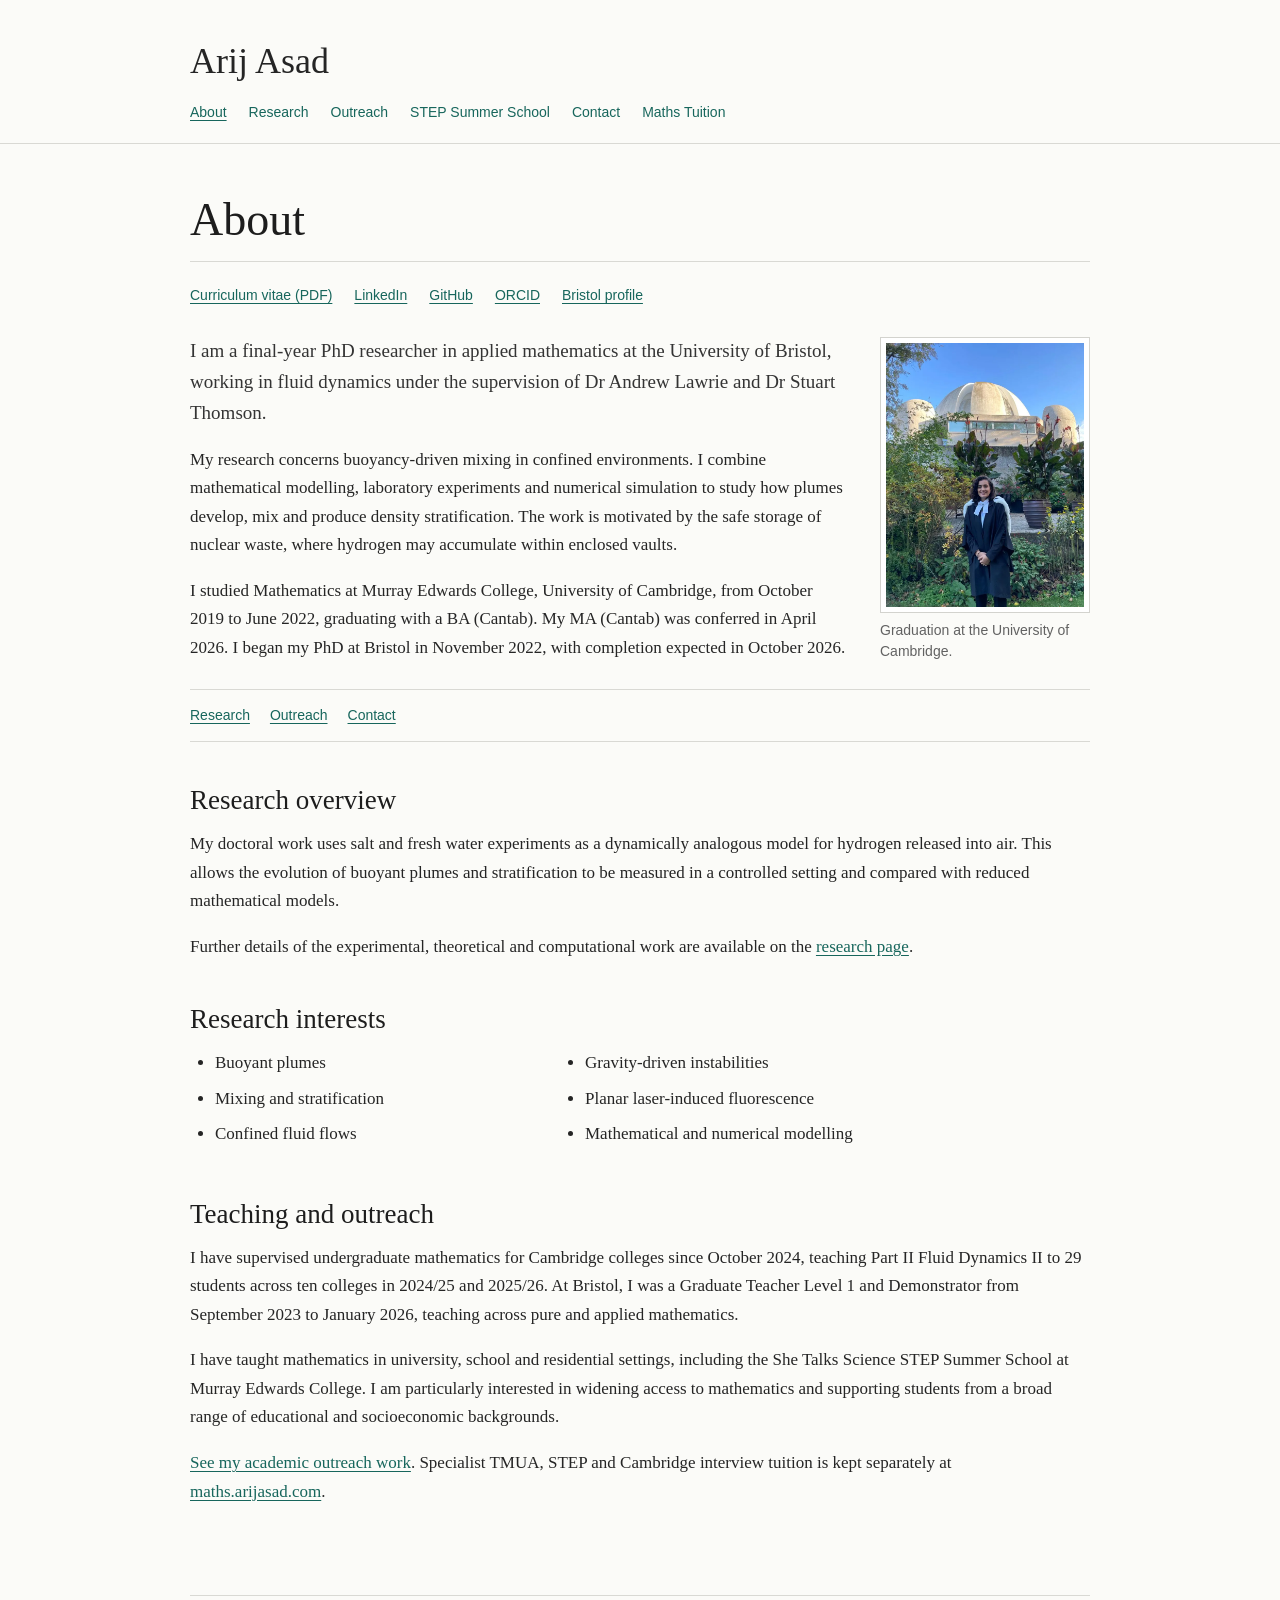
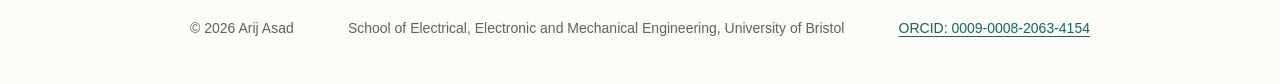
<file: index.html>
<!doctype html>
<html lang="en-GB">
<head>
  <meta charset="utf-8">
  <meta name="viewport" content="width=device-width, initial-scale=1">
  <title>Arij Asad | Applied Mathematics Researcher</title>
  <meta name="description" content="Academic website of Arij Asad, a fluid dynamics researcher at the University of Bristol.">
  <link rel="canonical" href="https://www.arijasad.com/">
  <link rel="icon" href="/favicon.ico?v=dd9f0d4a0c" sizes="16x16 32x32 48x48 64x64">
<link rel="icon" href="/plume-favicon-32.png" type="image/png" sizes="32x32">
<link rel="icon" href="/plume-favicon-64.png" type="image/png" sizes="64x64">
  <link rel="stylesheet" href="/site.css">
  <meta property="og:type" content="website">
  <meta property="og:site_name" content="Arij Asad">
  <meta property="og:title" content="Arij Asad | Applied Mathematics Researcher">
  <meta property="og:description" content="Fluid dynamics research, university teaching and mathematics outreach.">
  <meta property="og:url" content="https://www.arijasad.com/">
  <meta property="og:image" content="https://www.arijasad.com/assets/social-preview.png">
  <meta name="twitter:card" content="summary_large_image">
  <meta name="twitter:title" content="Arij Asad | Applied Mathematics Researcher">
  <meta name="twitter:description" content="Fluid dynamics research, university teaching and mathematics outreach.">
  <meta name="twitter:image" content="https://www.arijasad.com/assets/social-preview.png">
  <script type="application/ld+json">
  {
    "@context": "https://schema.org",
    "@type": "ProfilePage",
    "url": "https://www.arijasad.com/",
    "mainEntity": {
      "@type": "Person",
      "@id": "https://maths.arijasad.com/about.html#arij-asad",
      "name": "Arij Asad",
      "url": "https://www.arijasad.com/",
      "image": "https://www.arijasad.com/assets/arij-cambridge-graduation.webp",
      "jobTitle": "Applied Mathematics Researcher",
      "description": "Final-year PhD researcher in fluid dynamics at the University of Bristol.",
      "affiliation": {
        "@type": "CollegeOrUniversity",
        "name": "University of Bristol",
        "url": "https://www.bristol.ac.uk/"
      },
      "alumniOf": {
        "@type": "CollegeOrUniversity",
        "name": "University of Cambridge",
        "url": "https://www.cam.ac.uk/"
      },
      "sameAs": [
        "https://research-information.bris.ac.uk/en/persons/arij-asad/",
        "https://www.linkedin.com/in/arij-asad-691b4318a/",
        "https://orcid.org/0009-0008-2063-4154",
        "https://github.com/arijasadmaths-sudo"
      ],
      "knowsAbout": [
        "Fluid dynamics",
        "Buoyant plumes",
        "Mixing and stratification",
        "Applied mathematics"
      ]
    }
  }
  </script>
</head>
<body>
  <a class="skip-link" href="#main-content">Skip to content</a>
  <header class="site-header">
    <div class="site-width">
      <a class="site-name" href="/">Arij Asad</a>
      <nav aria-label="Main navigation">
        <a href="/" aria-current="page">About</a>
        <a href="/research/">Research</a>
        <a href="/outreach/">Outreach</a>
        <a href="/she-talks-science-step/">STEP Summer School</a>
        <a href="/contact/">Contact</a>
        <a href="https://maths.arijasad.com/">Maths Tuition</a>
      </nav>
    </div>
  </header>
  <div class="site-width">
    <main id="main-content">
      <h1>About</h1>
      <ul class="profile-links home-profile-links" aria-label="Curriculum vitae and professional profiles">
        <li><a href="/assets/arij-asad-cv.pdf">Curriculum vitae (PDF)</a></li>
        <li><a href="https://www.linkedin.com/in/arij-asad-691b4318a/" rel="me">LinkedIn</a></li>
        <li><a href="https://github.com/arijasadmaths-sudo" rel="me">GitHub</a></li>
        <li><a href="https://orcid.org/0009-0008-2063-4154" rel="me">ORCID</a></li>
        <li><a href="https://research-information.bris.ac.uk/en/persons/arij-asad/" rel="me">Bristol profile</a></li>
      </ul>
      <figure class="home-photo">
        <img src="/assets/arij-cambridge-graduation.webp" alt="Arij Asad at her University of Cambridge graduation" width="768" height="1024">
        <figcaption>Graduation at the University of Cambridge.</figcaption>
      </figure>
      <p class="intro">I am a final-year PhD researcher in applied mathematics at the University of Bristol, working in fluid dynamics under the supervision of Dr Andrew Lawrie and Dr Stuart Thomson.</p>
      <p>My research concerns buoyancy-driven mixing in confined environments. I combine mathematical modelling, laboratory experiments and numerical simulation to study how plumes develop, mix and produce density stratification. The work is motivated by the safe storage of nuclear waste, where hydrogen may accumulate within enclosed vaults.</p>
      <p>I studied Mathematics at Murray Edwards College, University of Cambridge, from October 2019 to June 2022, graduating with a BA (Cantab). My MA (Cantab) was conferred in April 2026. I began my PhD at Bristol in November 2022, with completion expected in October 2026.</p>
      <div class="quick-links">
        <a href="/research/">Research</a>
        <a href="/outreach/">Outreach</a>
        <a href="/contact/">Contact</a>
      </div>
      <h2>Research overview</h2>
      <p>My doctoral work uses salt and fresh water experiments as a dynamically analogous model for hydrogen released into air. This allows the evolution of buoyant plumes and stratification to be measured in a controlled setting and compared with reduced mathematical models.</p>
      <p>Further details of the experimental, theoretical and computational work are available on the <a href="/research/">research page</a>.</p>
      <h2>Research interests</h2>
      <ul class="interest-list">
        <li>Buoyant plumes</li><li>Mixing and stratification</li><li>Confined fluid flows</li><li>Gravity-driven instabilities</li><li>Planar laser-induced fluorescence</li><li>Mathematical and numerical modelling</li>
      </ul>
      <h2>Teaching and outreach</h2>
      <p>I have supervised undergraduate mathematics for Cambridge colleges since October 2024, teaching Part II Fluid Dynamics II to 29 students across ten colleges in 2024/25 and 2025/26. At Bristol, I was a Graduate Teacher Level 1 and Demonstrator from September 2023 to January 2026, teaching across pure and applied mathematics.</p>
      <p>I have taught mathematics in university, school and residential settings, including the She Talks Science STEP Summer School at Murray Edwards College. I am particularly interested in widening access to mathematics and supporting students from a broad range of educational and socioeconomic backgrounds.</p>
      <p><a href="/outreach/">See my academic outreach work</a>. Specialist TMUA, STEP and Cambridge interview tuition is kept separately at <a href="https://maths.arijasad.com/">maths.arijasad.com</a>.</p>
    </main>
  </div>
  <footer class="site-footer site-width">
    <p>© 2026 Arij Asad</p>
    <p>School of Electrical, Electronic and Mechanical Engineering, University of Bristol</p>
    <p><a href="https://orcid.org/0009-0008-2063-4154" rel="me">ORCID: 0009-0008-2063-4154</a></p>
  </footer>
</body>
</html>
</file>
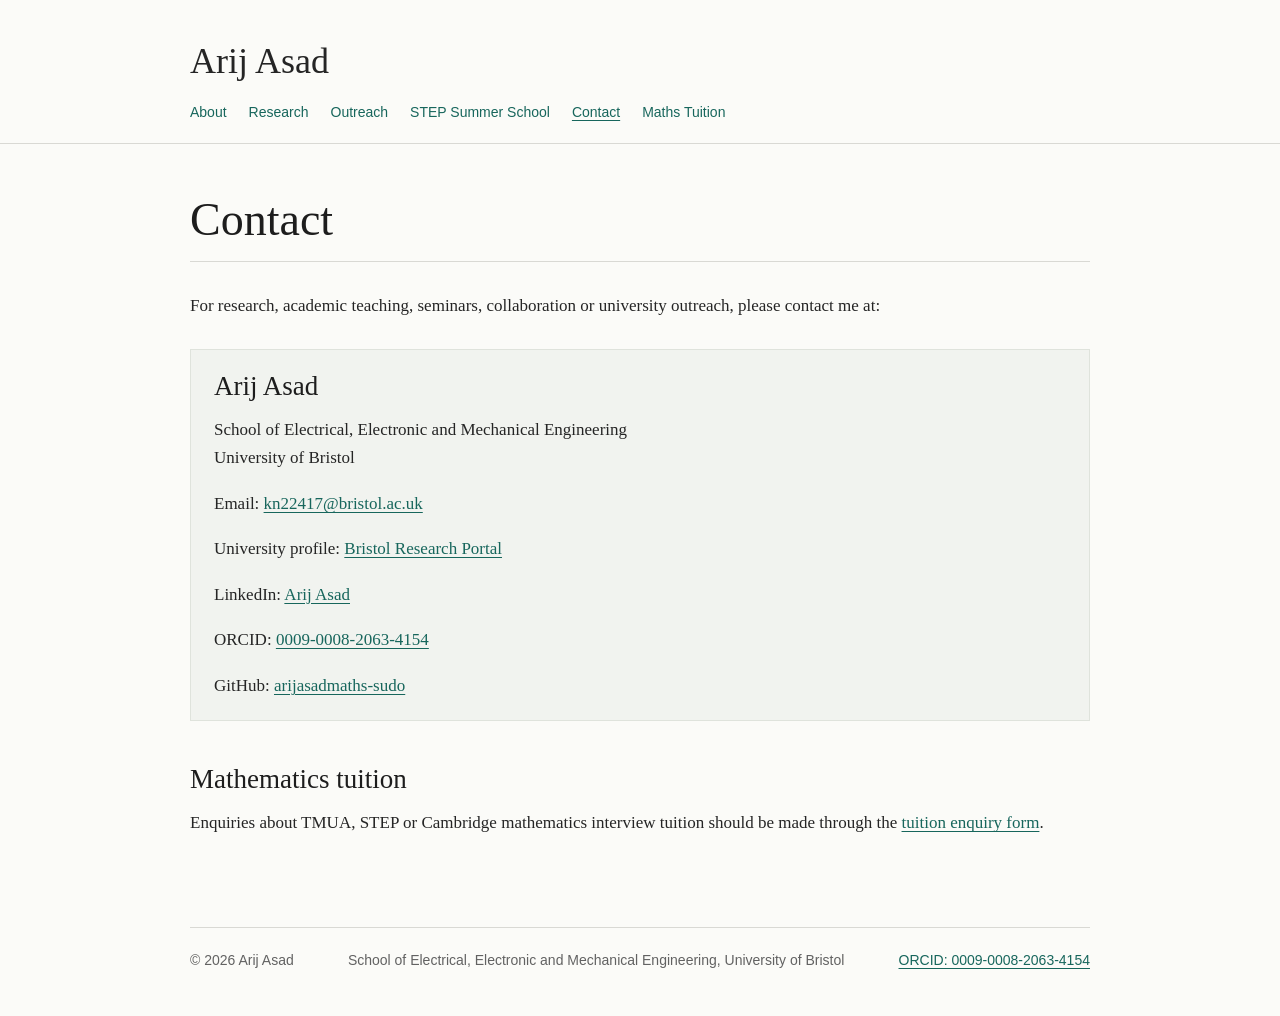
<file: contact/index.html>
<!doctype html>
<html lang="en-GB">
<head>
  <meta charset="utf-8"><meta name="viewport" content="width=device-width, initial-scale=1">
  <title>Contact | Arij Asad</title>
  <meta name="description" content="Contact Arij Asad about fluid dynamics research, academic teaching or mathematics outreach.">
  <link rel="canonical" href="https://www.arijasad.com/contact/">
  <link rel="icon" href="/favicon.ico?v=dd9f0d4a0c" sizes="16x16 32x32 48x48 64x64">
<link rel="icon" href="/plume-favicon-32.png" type="image/png" sizes="32x32">
<link rel="icon" href="/plume-favicon-64.png" type="image/png" sizes="64x64"><link rel="stylesheet" href="/site.css">
  <meta property="og:type" content="website"><meta property="og:site_name" content="Arij Asad"><meta property="og:title" content="Contact | Arij Asad"><meta property="og:description" content="Contact Arij Asad about research, academic teaching or outreach."><meta property="og:url" content="https://www.arijasad.com/contact/"><meta property="og:image" content="https://www.arijasad.com/assets/social-preview.png">
  <meta name="twitter:card" content="summary_large_image"><meta name="twitter:title" content="Contact | Arij Asad"><meta name="twitter:description" content="Contact Arij Asad about research, academic teaching or outreach."><meta name="twitter:image" content="https://www.arijasad.com/assets/social-preview.png">
</head>
<body>
  <a class="skip-link" href="#main-content">Skip to content</a>
  <header class="site-header"><div class="site-width"><a class="site-name" href="/">Arij Asad</a><nav aria-label="Main navigation"><a href="/">About</a><a href="/research/">Research</a><a href="/outreach/">Outreach</a><a href="/she-talks-science-step/">STEP Summer School</a><a href="/contact/" aria-current="page">Contact</a><a href="https://maths.arijasad.com/">Maths Tuition</a></nav></div></header>
  <div class="site-width"><main id="main-content">
    <h1>Contact</h1>
    <p>For research, academic teaching, seminars, collaboration or university outreach, please contact me at:</p>
    <div class="contact-block"><h2>Arij Asad</h2><p>School of Electrical, Electronic and Mechanical Engineering<br>University of Bristol</p><p>Email: <a href="mailto:kn22417@bristol.ac.uk">kn22417@bristol.ac.uk</a></p><p>University profile: <a href="https://research-information.bris.ac.uk/en/persons/arij-asad/" rel="me">Bristol Research Portal</a></p><p>LinkedIn: <a href="https://www.linkedin.com/in/arij-asad-691b4318a/" rel="me">Arij Asad</a></p><p>ORCID: <a href="https://orcid.org/0009-0008-2063-4154" rel="me">0009-0008-2063-4154</a></p><p>GitHub: <a href="https://github.com/arijasadmaths-sudo" rel="me">arijasadmaths-sudo</a></p></div>
    <h2>Mathematics tuition</h2>
    <p>Enquiries about TMUA, STEP or Cambridge mathematics interview tuition should be made through the <a href="https://maths.arijasad.com/contact.html#enquiry-form">tuition enquiry form</a>.</p>
  </main></div>
  <footer class="site-footer site-width"><p>© 2026 Arij Asad</p><p>School of Electrical, Electronic and Mechanical Engineering, University of Bristol</p><p><a href="https://orcid.org/0009-0008-2063-4154" rel="me">ORCID: 0009-0008-2063-4154</a></p></footer>
</body>
</html>
</file>
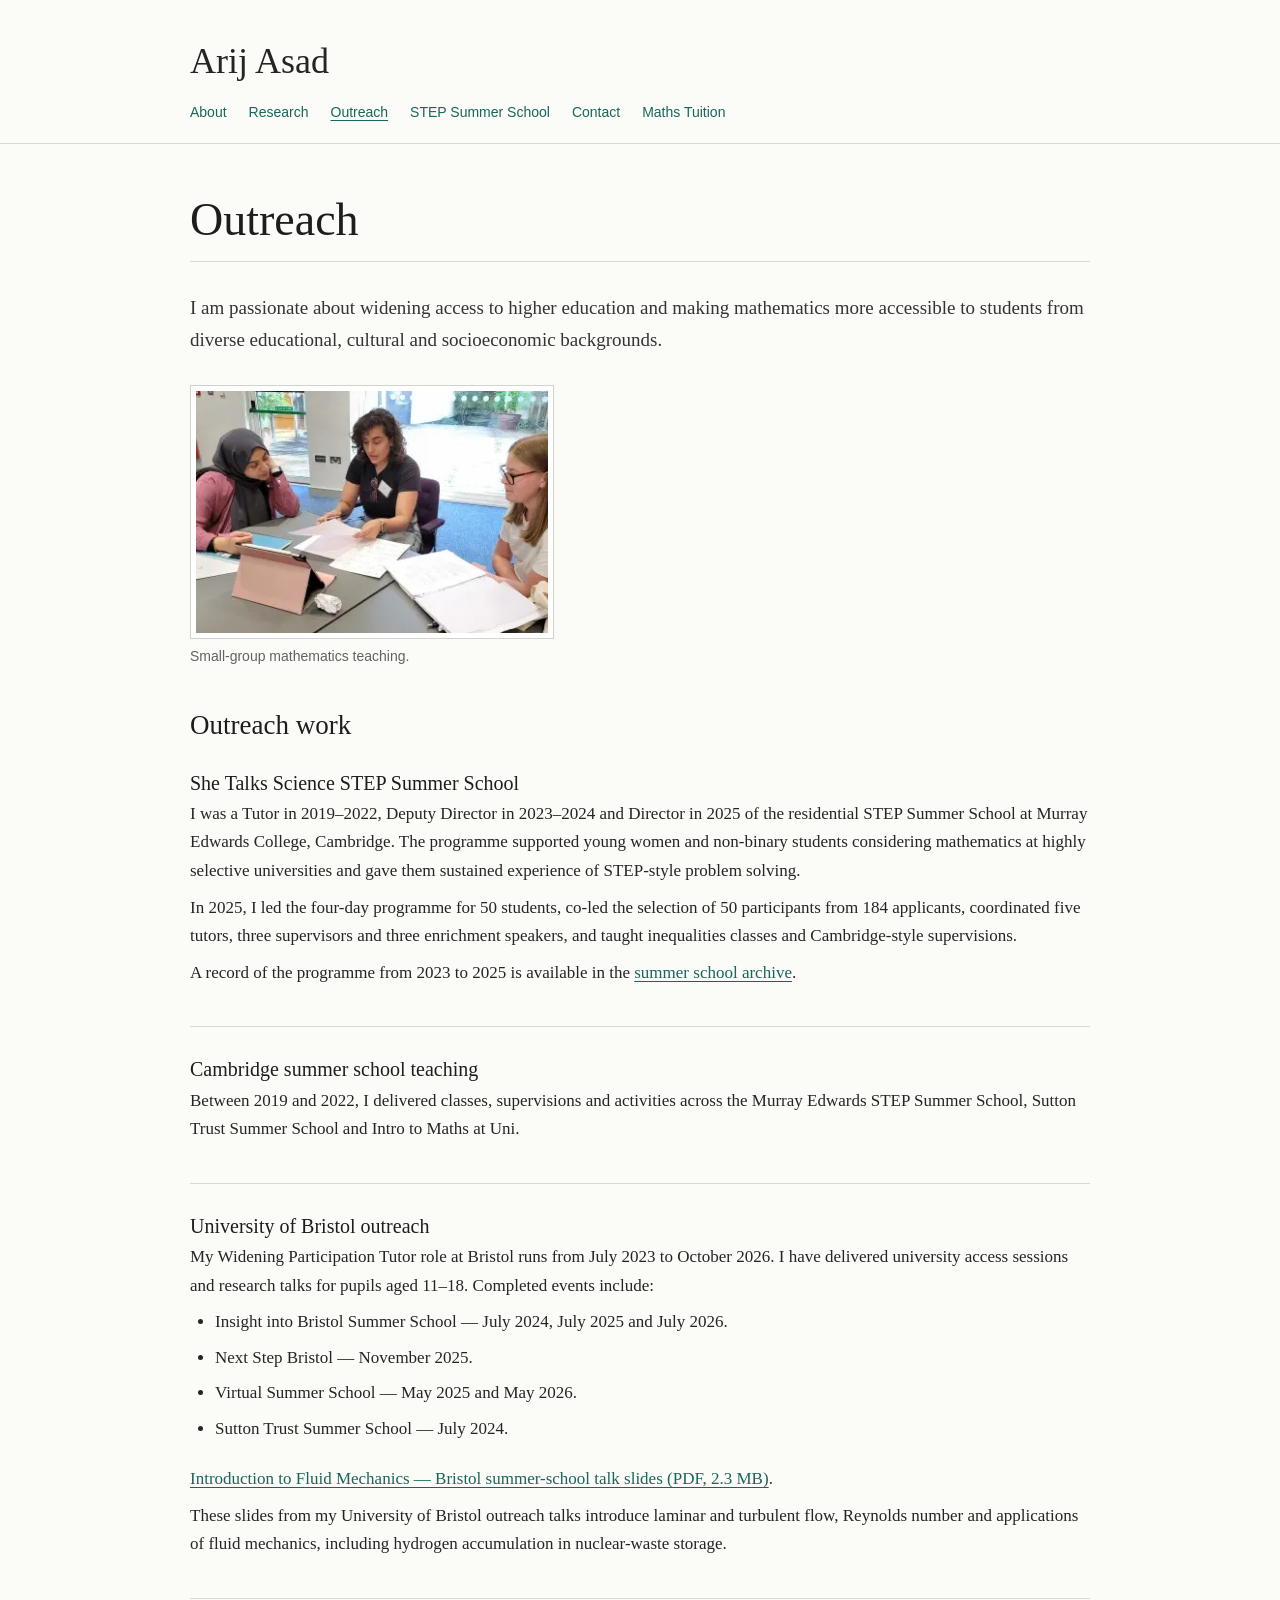
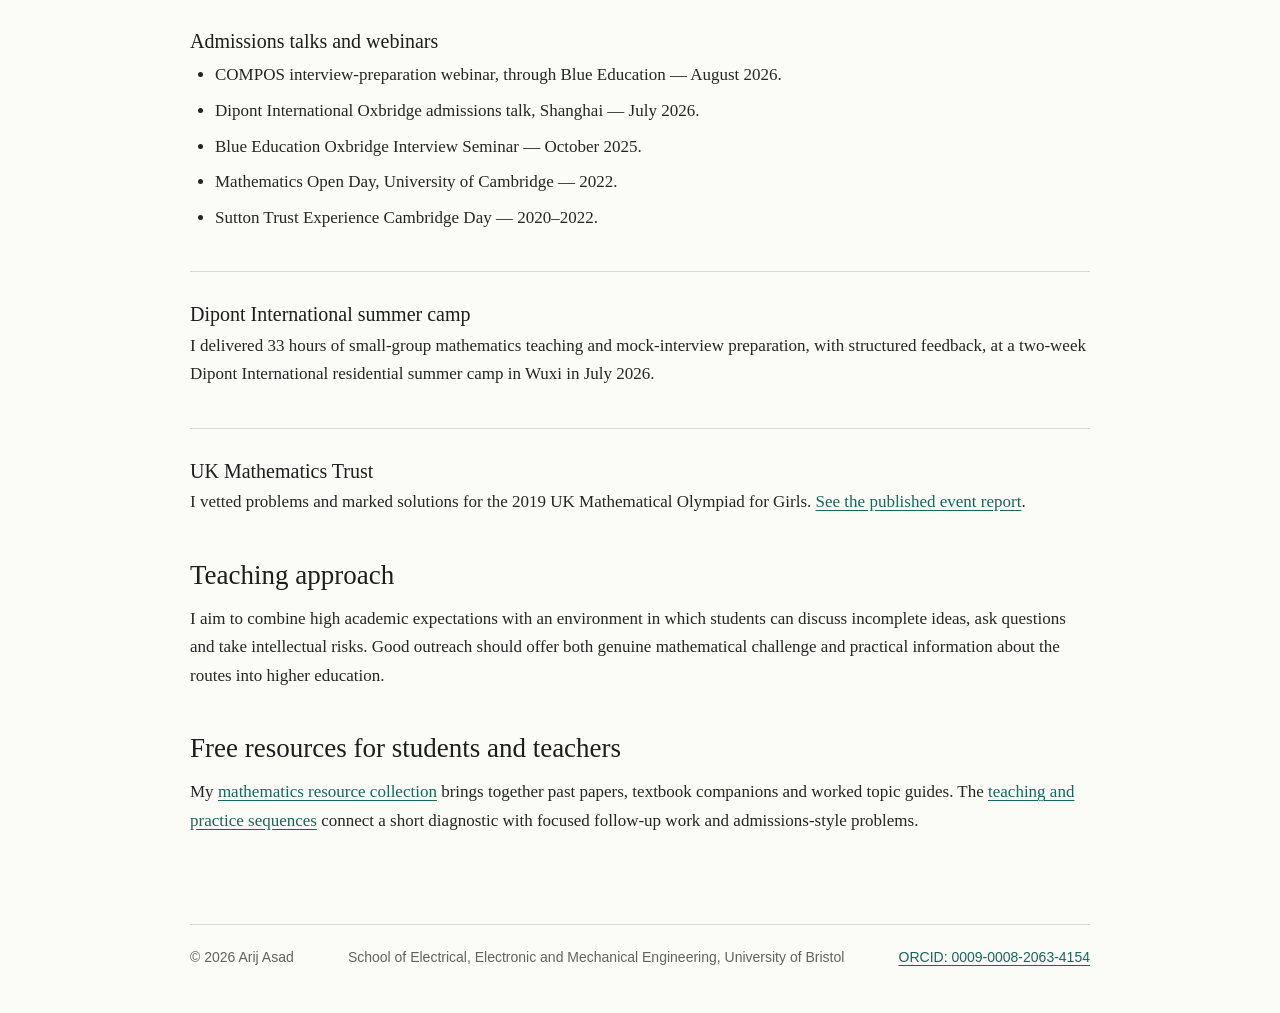
<file: outreach/index.html>
<!doctype html>
<html lang="en-GB">
<head>
  <meta charset="utf-8"><meta name="viewport" content="width=device-width, initial-scale=1">
  <title>Outreach | Arij Asad</title>
  <meta name="description" content="Arij Asad’s mathematics outreach: STEP summer-school leadership, university access teaching, admissions talks and free problem-solving resources.">
  <link rel="canonical" href="https://www.arijasad.com/outreach/">
  <link rel="icon" href="/favicon.ico?v=dd9f0d4a0c" sizes="16x16 32x32 48x48 64x64">
<link rel="icon" href="/plume-favicon-32.png" type="image/png" sizes="32x32">
<link rel="icon" href="/plume-favicon-64.png" type="image/png" sizes="64x64"><link rel="stylesheet" href="/site.css">
  <meta property="og:type" content="website"><meta property="og:site_name" content="Arij Asad"><meta property="og:title" content="Outreach | Arij Asad"><meta property="og:description" content="STEP summer-school leadership, university access teaching, admissions talks and free mathematics resources from Arij Asad."><meta property="og:url" content="https://www.arijasad.com/outreach/"><meta property="og:image" content="https://www.arijasad.com/assets/social-preview.png">
  <meta name="twitter:card" content="summary_large_image"><meta name="twitter:title" content="Outreach | Arij Asad"><meta name="twitter:description" content="STEP summer-school leadership, university access teaching, admissions talks and free mathematics resources from Arij Asad."><meta name="twitter:image" content="https://www.arijasad.com/assets/social-preview.png">
</head>
<body>
  <a class="skip-link" href="#main-content">Skip to content</a>
  <header class="site-header"><div class="site-width"><a class="site-name" href="/">Arij Asad</a><nav aria-label="Main navigation"><a href="/">About</a><a href="/research/">Research</a><a href="/outreach/" aria-current="page">Outreach</a><a href="/she-talks-science-step/">STEP Summer School</a><a href="/contact/">Contact</a><a href="https://maths.arijasad.com/">Maths Tuition</a></nav></div></header>
  <div class="site-width"><main id="main-content">
    <h1>Outreach</h1>
    <p class="intro">I am passionate about widening access to higher education and making mathematics more accessible to students from diverse educational, cultural and socioeconomic backgrounds.</p>
    <figure class="content-image small"><img src="/assets/small-group-teaching.webp" alt="Arij Asad working through mathematics with students around a table" width="364" height="250"><figcaption>Small-group mathematics teaching.</figcaption></figure>
    <h2>Outreach work</h2>
    <div class="plain-sections">
      <section class="programme">
        <h3>She Talks Science STEP Summer School</h3>
        <p>I was a Tutor in 2019–2022, Deputy Director in 2023–2024 and Director in 2025 of the residential STEP Summer School at Murray Edwards College, Cambridge. The programme supported young women and non-binary students considering mathematics at highly selective universities and gave them sustained experience of STEP-style problem solving.</p>
        <p>In 2025, I led the four-day programme for 50 students, co-led the selection of 50 participants from 184 applicants, coordinated five tutors, three supervisors and three enrichment speakers, and taught inequalities classes and Cambridge-style supervisions.</p>
        <p>A record of the programme from 2023 to 2025 is available in the <a href="/she-talks-science-step/">summer school archive</a>.</p>
      </section>
      <section class="programme">
        <h3>Cambridge summer school teaching</h3>
        <p>Between 2019 and 2022, I delivered classes, supervisions and activities across the Murray Edwards STEP Summer School, Sutton Trust Summer School and Intro to Maths at Uni.</p>
      </section>
      <section class="programme">
        <h3>University of Bristol outreach</h3>
        <p>My Widening Participation Tutor role at Bristol runs from July 2023 to October 2026. I have delivered university access sessions and research talks for pupils aged 11–18. Completed events include:</p>
        <ul>
          <li>Insight into Bristol Summer School — July 2024, July 2025 and July 2026.</li>
          <li>Next Step Bristol — November 2025.</li>
          <li>Virtual Summer School — May 2025 and May 2026.</li>
          <li>Sutton Trust Summer School — July 2024.</li>
        </ul>
        <p><a href="/assets/introduction-to-fluid-mechanics.pdf">Introduction to Fluid Mechanics — Bristol summer-school talk slides (PDF, 2.3 MB)</a>.</p>
        <p>These slides from my University of Bristol outreach talks introduce laminar and turbulent flow, Reynolds number and applications of fluid mechanics, including hydrogen accumulation in nuclear-waste storage.</p>
      </section>
      <section class="programme">
        <h3>Admissions talks and webinars</h3>
        <ul>
          <li>COMPOS interview-preparation webinar, through Blue Education — August 2026.</li>
          <li>Dipont International Oxbridge admissions talk, Shanghai — July 2026.</li>
          <li>Blue Education Oxbridge Interview Seminar — October 2025.</li>
          <li>Mathematics Open Day, University of Cambridge — 2022.</li>
          <li>Sutton Trust Experience Cambridge Day — 2020–2022.</li>
        </ul>
      </section>
      <section class="programme">
        <h3>Dipont International summer camp</h3>
        <p>I delivered 33 hours of small-group mathematics teaching and mock-interview preparation, with structured feedback, at a two-week Dipont International residential summer camp in Wuxi in July 2026.</p>
      </section>
      <section class="programme"><h3>UK Mathematics Trust</h3><p>I vetted problems and marked solutions for the 2019 UK Mathematical Olympiad for Girls. <a href="https://bmos.ukmt.org.uk/home/ukmog-2019-report.pdf" target="_blank" rel="noopener noreferrer">See the published event report</a>.</p></section>
    </div>
    <h2>Teaching approach</h2>
    <p>I aim to combine high academic expectations with an environment in which students can discuss incomplete ideas, ask questions and take intellectual risks. Good outreach should offer both genuine mathematical challenge and practical information about the routes into higher education.</p>
    <h2>Free resources for students and teachers</h2>
    <p>My <a href="https://maths.arijasad.com/resources.html">mathematics resource collection</a> brings together past papers, textbook companions and worked topic guides. The <a href="https://maths.arijasad.com/teaching-practice-sequences.html">teaching and practice sequences</a> connect a short diagnostic with focused follow-up work and admissions-style problems.</p>
  </main></div>
  <footer class="site-footer site-width"><p>© 2026 Arij Asad</p><p>School of Electrical, Electronic and Mechanical Engineering, University of Bristol</p><p><a href="https://orcid.org/0009-0008-2063-4154" rel="me">ORCID: 0009-0008-2063-4154</a></p></footer>
</body>
</html>
</file>
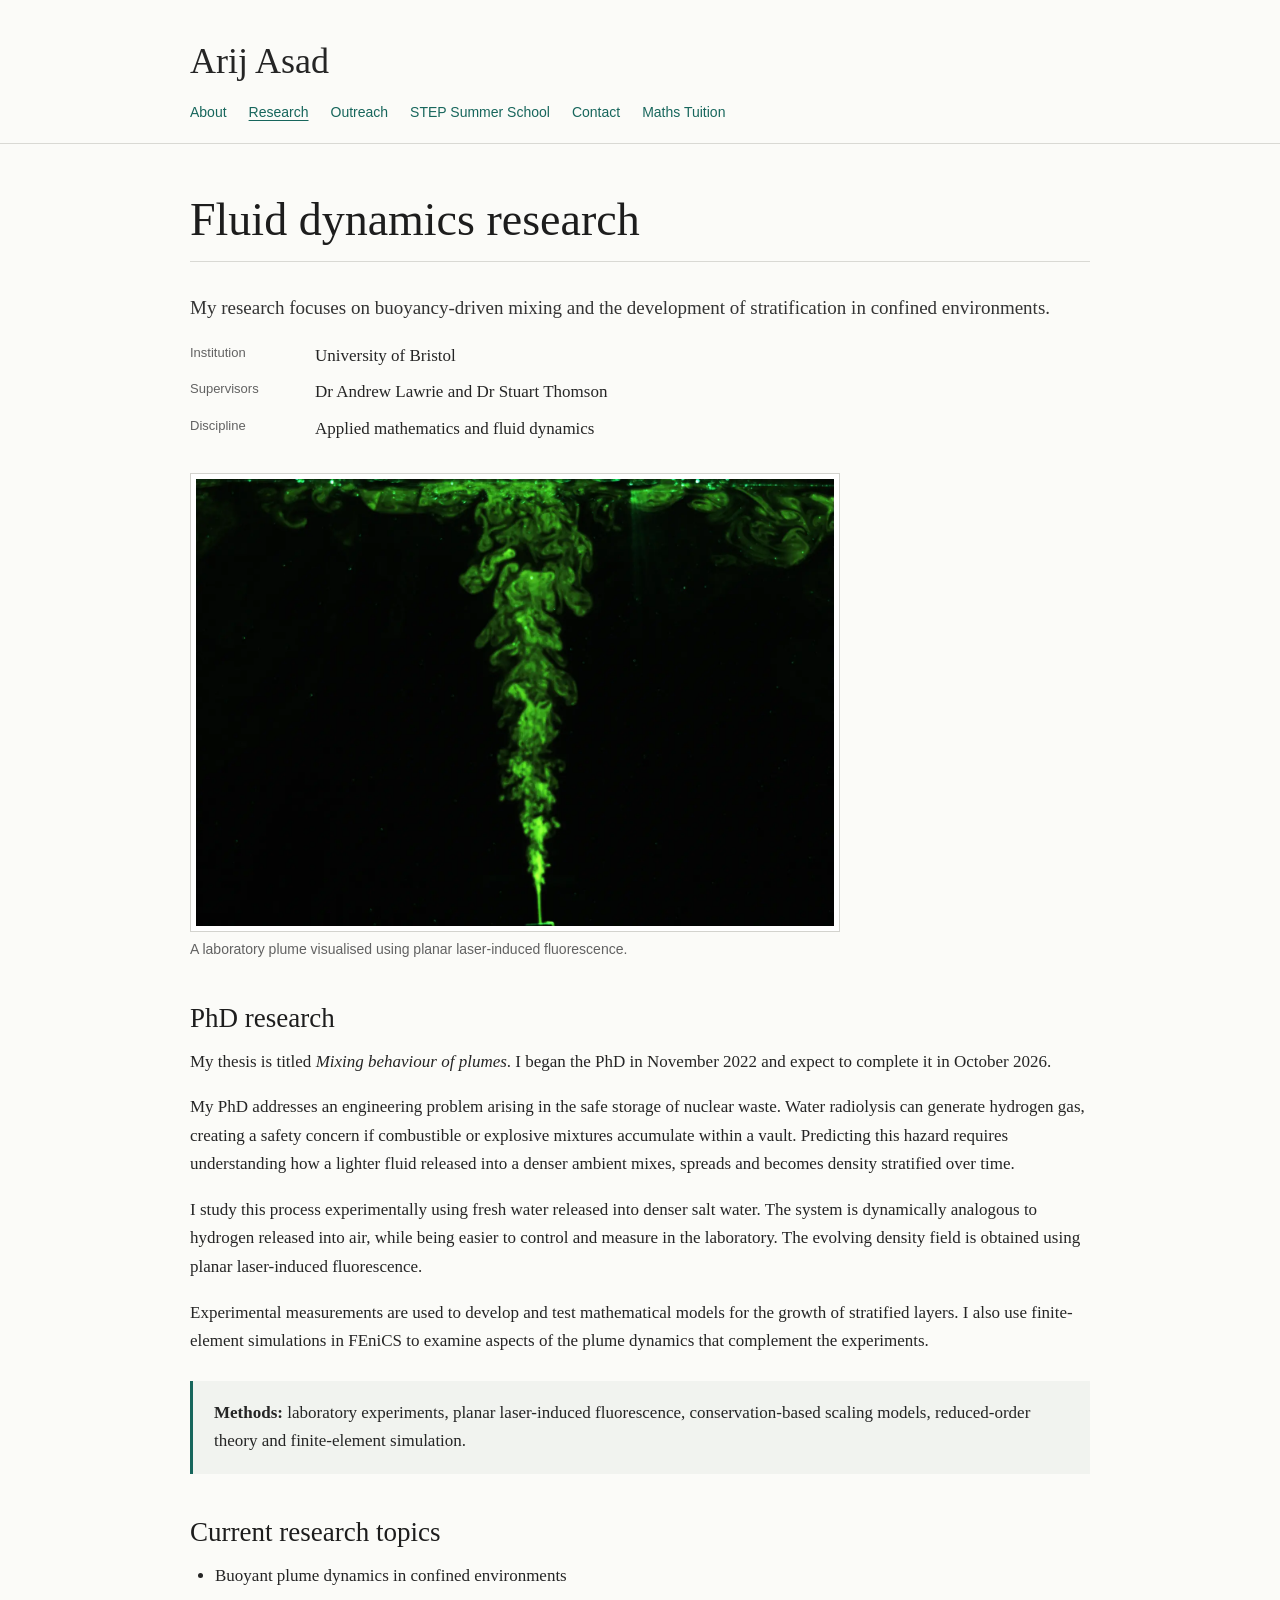
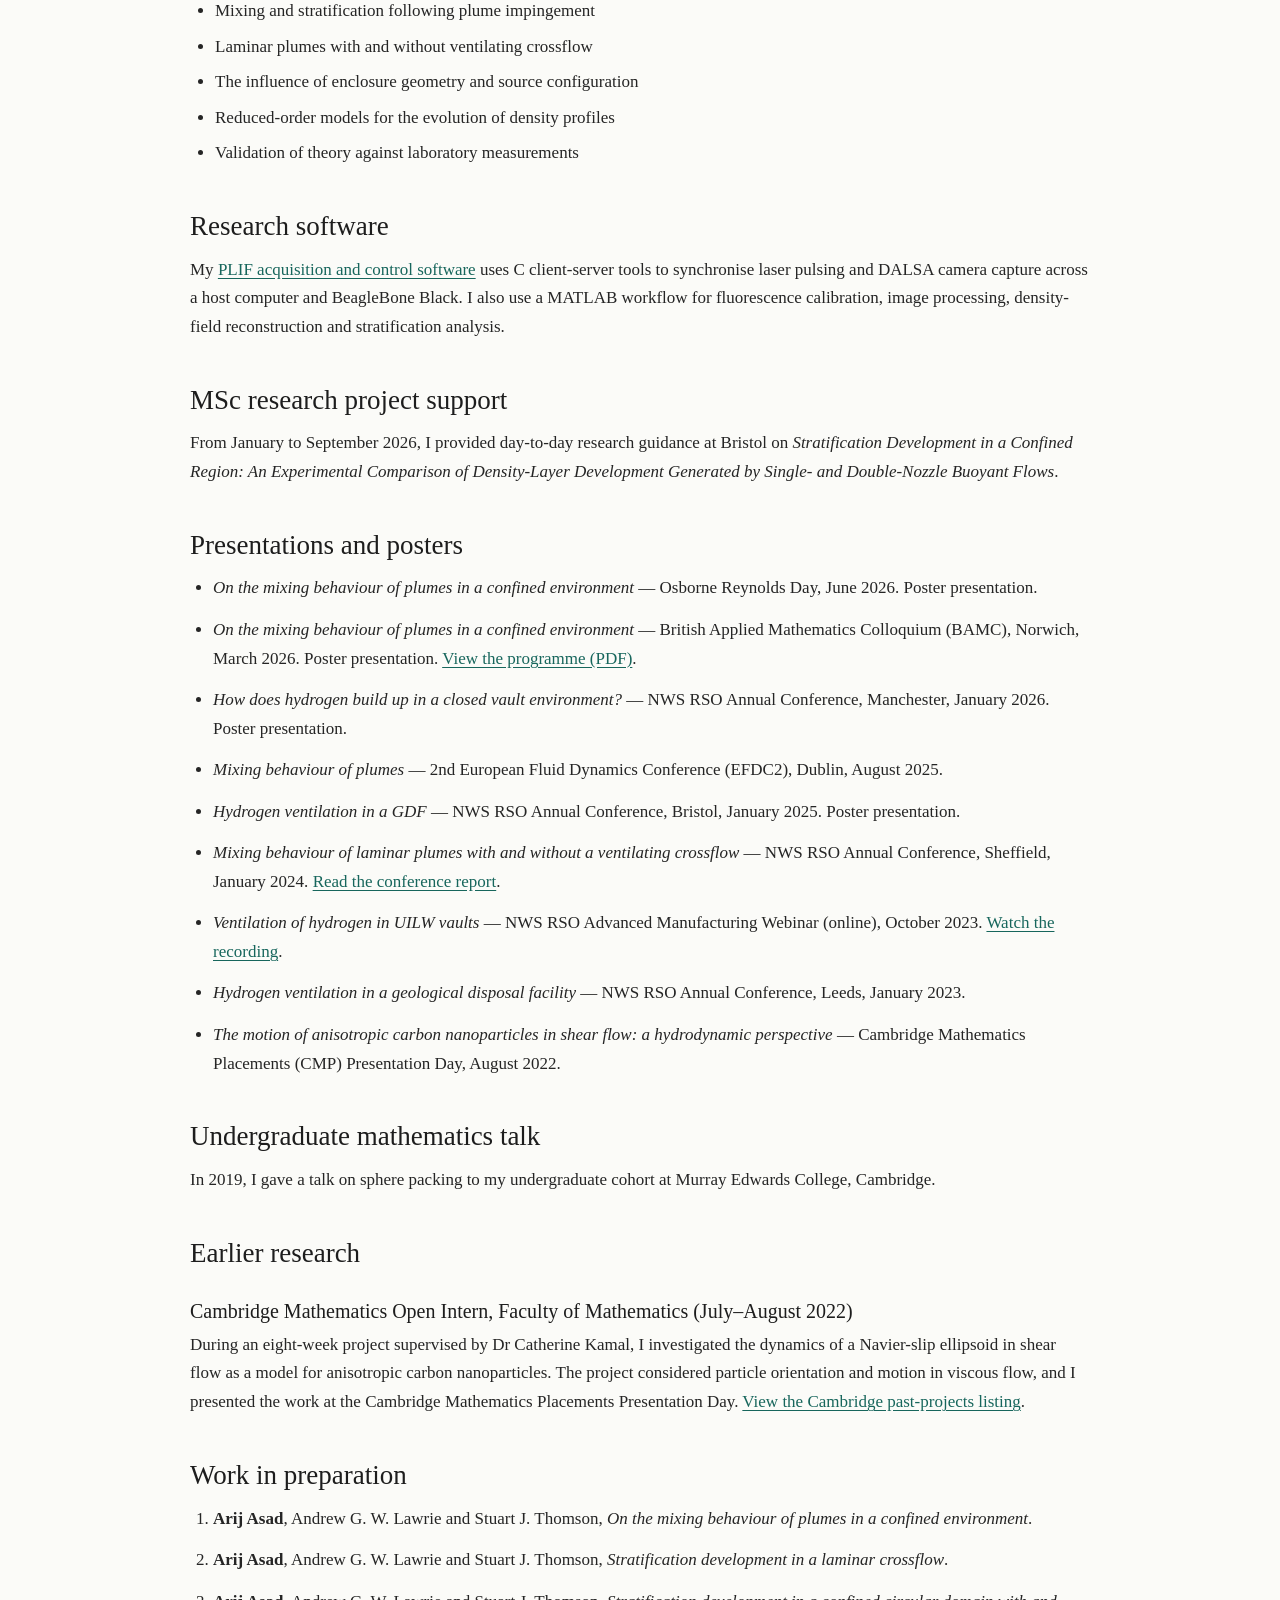
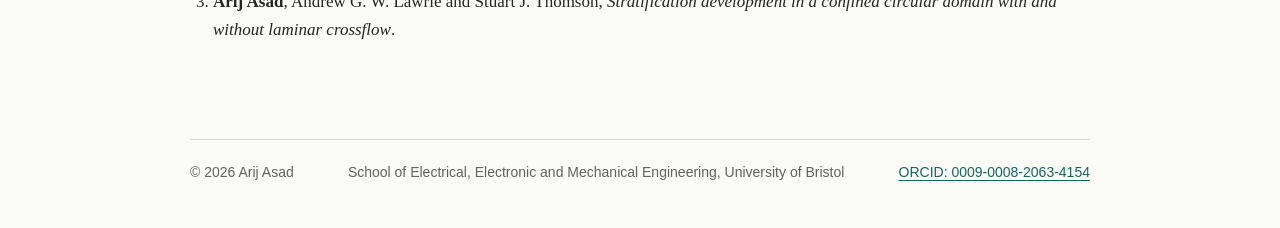
<file: research/index.html>
<!doctype html>
<html lang="en-GB">
<head>
  <meta charset="utf-8"><meta name="viewport" content="width=device-width, initial-scale=1">
  <title>Fluid Dynamics Research | Arij Asad</title>
  <meta name="description" content="Fluid dynamics research by Arij Asad on buoyant plumes, fluid mixing and stratification in confined environments.">
  <link rel="canonical" href="https://www.arijasad.com/research/">
  <link rel="icon" href="/favicon.ico?v=dd9f0d4a0c" sizes="16x16 32x32 48x48 64x64">
<link rel="icon" href="/plume-favicon-32.png" type="image/png" sizes="32x32">
<link rel="icon" href="/plume-favicon-64.png" type="image/png" sizes="64x64"><link rel="stylesheet" href="/site.css">
  <meta property="og:type" content="website"><meta property="og:site_name" content="Arij Asad"><meta property="og:title" content="Fluid Dynamics Research | Arij Asad"><meta property="og:description" content="Applied mathematics research into buoyant plumes, fluid mixing and stratification in confined environments."><meta property="og:url" content="https://www.arijasad.com/research/"><meta property="og:image" content="https://www.arijasad.com/assets/social-preview.png">
  <meta name="twitter:card" content="summary_large_image"><meta name="twitter:title" content="Fluid Dynamics Research | Arij Asad"><meta name="twitter:description" content="Applied mathematics research into buoyant plumes, fluid mixing and stratification in confined environments."><meta name="twitter:image" content="https://www.arijasad.com/assets/social-preview.png">
</head>
<body>
  <a class="skip-link" href="#main-content">Skip to content</a>
  <header class="site-header"><div class="site-width"><a class="site-name" href="/">Arij Asad</a><nav aria-label="Main navigation"><a href="/">About</a><a href="/research/" aria-current="page">Research</a><a href="/outreach/">Outreach</a><a href="/she-talks-science-step/">STEP Summer School</a><a href="/contact/">Contact</a><a href="https://maths.arijasad.com/">Maths Tuition</a></nav></div></header>
  <div class="site-width"><main id="main-content">
    <h1>Fluid dynamics research</h1>
    <p class="intro">My research focuses on buoyancy-driven mixing and the development of stratification in confined environments.</p>
    <dl class="detail-list"><dt>Institution</dt><dd>University of Bristol</dd><dt>Supervisors</dt><dd>Dr Andrew Lawrie and Dr Stuart Thomson</dd><dt>Discipline</dt><dd>Applied mathematics and fluid dynamics</dd></dl>
    <figure class="content-image"><img src="/assets/turbulent-plume-research.webp" alt="Fluorescent dye showing a plume and mixing layers in a laboratory tank" width="1600" height="1120"><figcaption>A laboratory plume visualised using planar laser-induced fluorescence.</figcaption></figure>
    <h2>PhD research</h2>
    <p>My thesis is titled <i>Mixing behaviour of plumes</i>. I began the PhD in November 2022 and expect to complete it in October 2026.</p>
    <p>My PhD addresses an engineering problem arising in the safe storage of nuclear waste. Water radiolysis can generate hydrogen gas, creating a safety concern if combustible or explosive mixtures accumulate within a vault. Predicting this hazard requires understanding how a lighter fluid released into a denser ambient mixes, spreads and becomes density stratified over time.</p>
    <p>I study this process experimentally using fresh water released into denser salt water. The system is dynamically analogous to hydrogen released into air, while being easier to control and measure in the laboratory. The evolving density field is obtained using planar laser-induced fluorescence.</p>
    <p>Experimental measurements are used to develop and test mathematical models for the growth of stratified layers. I also use finite-element simulations in FEniCS to examine aspects of the plume dynamics that complement the experiments.</p>
    <div class="research-note"><strong>Methods:</strong> laboratory experiments, planar laser-induced fluorescence, conservation-based scaling models, reduced-order theory and finite-element simulation.</div>
    <h2>Current research topics</h2>
    <ul><li>Buoyant plume dynamics in confined environments</li><li>Mixing and stratification following plume impingement</li><li>Laminar plumes with and without ventilating crossflow</li><li>The influence of enclosure geometry and source configuration</li><li>Reduced-order models for the evolution of density profiles</li><li>Validation of theory against laboratory measurements</li></ul>
    <h2>Research software</h2>
    <p>My <a href="https://github.com/arijasadmaths-sudo/PLIF">PLIF acquisition and control software</a> uses C client-server tools to synchronise laser pulsing and DALSA camera capture across a host computer and BeagleBone Black. I also use a MATLAB workflow for fluorescence calibration, image processing, density-field reconstruction and stratification analysis.</p>
    <h2>MSc research project support</h2>
    <p>From January to September 2026, I provided day-to-day research guidance at Bristol on <i>Stratification Development in a Confined Region: An Experimental Comparison of Density-Layer Development Generated by Single- and Double-Nozzle Buoyant Flows</i>.</p>
    <h2>Presentations and posters</h2>
    <ul class="publication-list">
      <li><i>On the mixing behaviour of plumes in a confined environment</i> — Osborne Reynolds Day, June 2026. Poster presentation.</li>
      <li><i>On the mixing behaviour of plumes in a confined environment</i> — British Applied Mathematics Colloquium (BAMC), Norwich, March 2026. Poster presentation. <a href="https://bamc2026.mathmos.net/programme/programme.pdf" target="_blank" rel="noopener noreferrer">View the programme (PDF)</a>.</li>
      <li><i>How does hydrogen build up in a closed vault environment?</i> — NWS RSO Annual Conference, Manchester, January 2026. Poster presentation.</li>
      <li><i>Mixing behaviour of plumes</i> — 2nd European Fluid Dynamics Conference (EFDC2), Dublin, August 2025.</li>
      <li><i>Hydrogen ventilation in a GDF</i> — NWS RSO Annual Conference, Bristol, January 2025. Poster presentation.</li>
      <li><i>Mixing behaviour of laminar plumes with and without a ventilating crossflow</i> — NWS RSO Annual Conference, Sheffield, January 2024. <a href="https://www.niauk.org/nuclear-research-academics-share-learning-at-nws-conference-in-sheffield/" target="_blank" rel="noopener noreferrer">Read the conference report</a>.</li>
      <li><i>Ventilation of hydrogen in UILW vaults</i> — NWS RSO Advanced Manufacturing Webinar (online), October 2023. <a href="https://www.youtube.com/watch?v=lmaWfk3pyV0" target="_blank" rel="noopener noreferrer">Watch the recording</a>.</li>
      <li><i>Hydrogen ventilation in a geological disposal facility</i> — NWS RSO Annual Conference, Leeds, January 2023.</li>
      <li><i>The motion of anisotropic carbon nanoparticles in shear flow: a hydrodynamic perspective</i> — Cambridge Mathematics Placements (CMP) Presentation Day, August 2022.</li>
    </ul>
    <h2>Undergraduate mathematics talk</h2>
    <p>In 2019, I gave a talk on sphere packing to my undergraduate cohort at Murray Edwards College, Cambridge.</p>
    <h2>Earlier research</h2>
    <h3>Cambridge Mathematics Open Intern, Faculty of Mathematics (July–August 2022)</h3>
    <p>During an eight-week project supervised by Dr Catherine Kamal, I investigated the dynamics of a Navier-slip ellipsoid in shear flow as a model for anisotropic carbon nanoparticles. The project considered particle orientation and motion in viscous flow, and I presented the work at the Cambridge Mathematics Placements Presentation Day. <a href="https://www.maths.cam.ac.uk/internships/cambridge-mathematics-open-interns-and-past-projects" target="_blank" rel="noopener noreferrer">View the Cambridge past-projects listing</a>.</p>
    <h2>Work in preparation</h2>
    <ol class="publication-list"><li><strong>Arij Asad</strong>, Andrew G. W. Lawrie and Stuart J. Thomson, <i>On the mixing behaviour of plumes in a confined environment</i>.</li><li><strong>Arij Asad</strong>, Andrew G. W. Lawrie and Stuart J. Thomson, <i>Stratification development in a laminar crossflow</i>.</li><li><strong>Arij Asad</strong>, Andrew G. W. Lawrie and Stuart J. Thomson, <i>Stratification development in a confined circular domain with and without laminar crossflow</i>.</li></ol>
  </main></div>
  <footer class="site-footer site-width"><p>© 2026 Arij Asad</p><p>School of Electrical, Electronic and Mechanical Engineering, University of Bristol</p><p><a href="https://orcid.org/0009-0008-2063-4154" rel="me">ORCID: 0009-0008-2063-4154</a></p></footer>
</body>
</html>
</file>
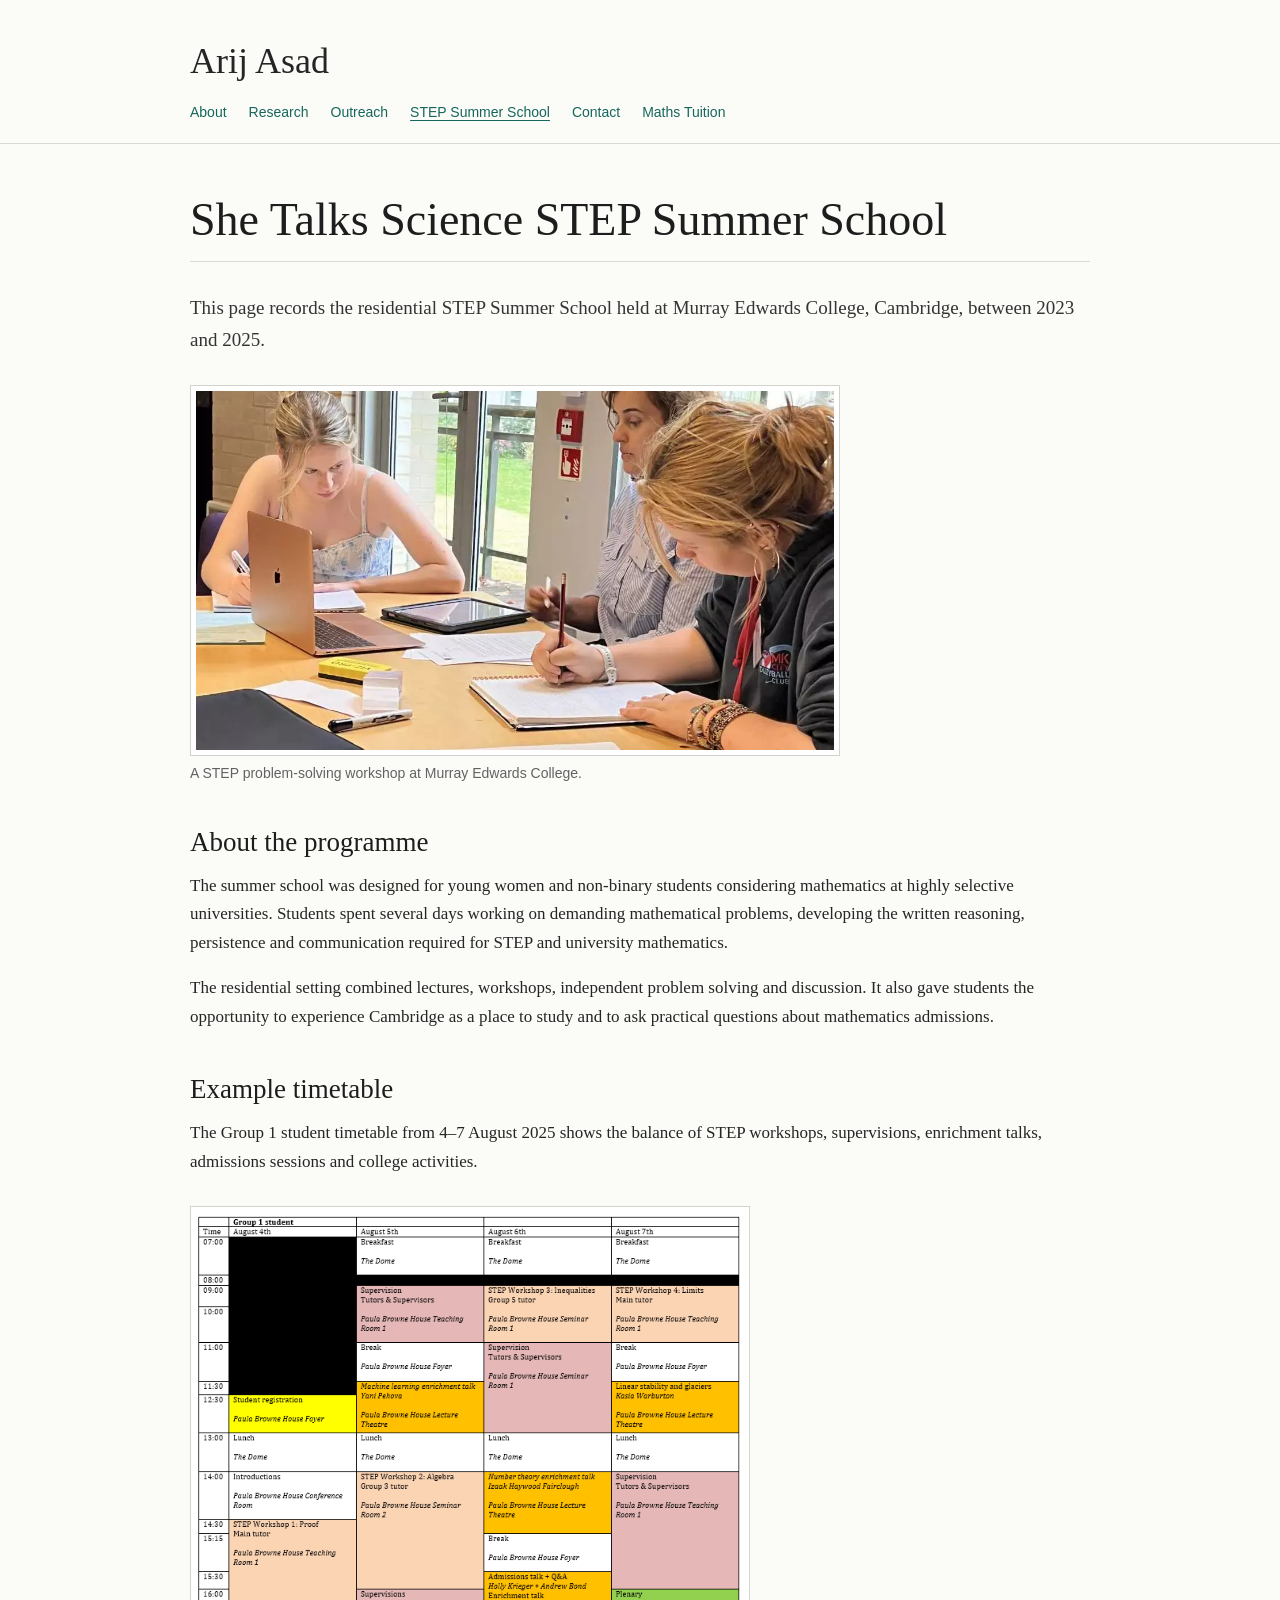
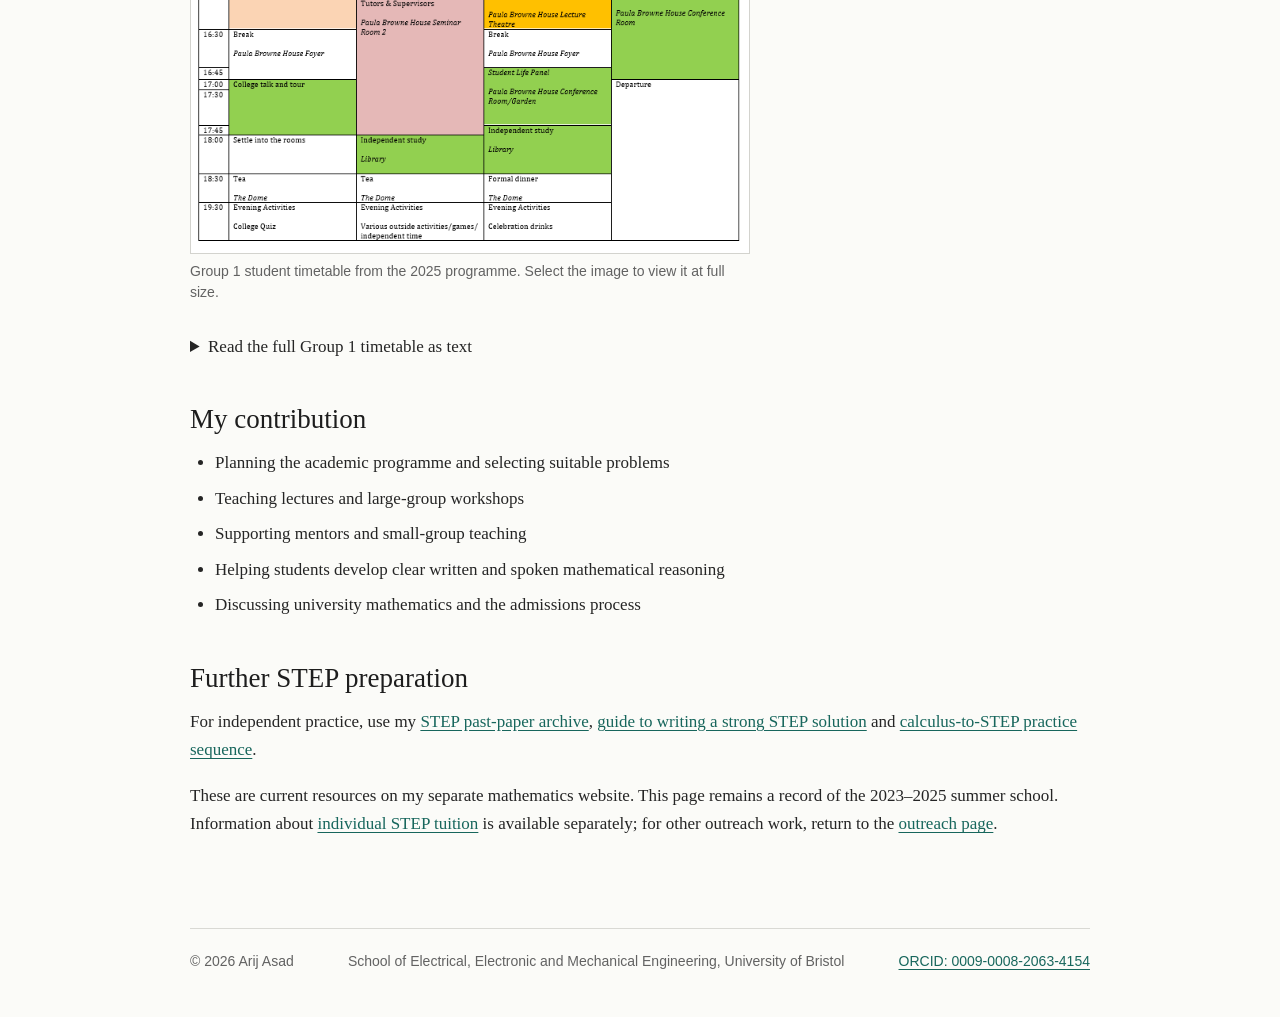
<file: she-talks-science-step/index.html>
<!doctype html>
<html lang="en-GB">
<head>
  <meta charset="utf-8"><meta name="viewport" content="width=device-width, initial-scale=1">
  <title>STEP Summer School Archive | Arij Asad</title>
  <meta name="description" content="Archive of the She Talks Science STEP Summer School at Murray Edwards College from 2023 to 2025.">
  <link rel="canonical" href="https://www.arijasad.com/she-talks-science-step/">
  <link rel="icon" href="/favicon.ico?v=dd9f0d4a0c" sizes="16x16 32x32 48x48 64x64">
<link rel="icon" href="/plume-favicon-32.png" type="image/png" sizes="32x32">
<link rel="icon" href="/plume-favicon-64.png" type="image/png" sizes="64x64"><link rel="stylesheet" href="/site.css">
  <meta property="og:type" content="website"><meta property="og:site_name" content="Arij Asad"><meta property="og:title" content="STEP Summer School Archive | Arij Asad"><meta property="og:description" content="She Talks Science STEP Summer School at Murray Edwards College, 2023–2025."><meta property="og:url" content="https://www.arijasad.com/she-talks-science-step/"><meta property="og:image" content="https://www.arijasad.com/assets/social-preview.png">
  <meta name="twitter:card" content="summary_large_image"><meta name="twitter:title" content="STEP Summer School Archive | Arij Asad"><meta name="twitter:description" content="She Talks Science STEP Summer School at Murray Edwards College, 2023–2025."><meta name="twitter:image" content="https://www.arijasad.com/assets/social-preview.png">
</head>
<body>
  <a class="skip-link" href="#main-content">Skip to content</a>
  <header class="site-header"><div class="site-width"><a class="site-name" href="/">Arij Asad</a><nav aria-label="Main navigation"><a href="/">About</a><a href="/research/">Research</a><a href="/outreach/">Outreach</a><a href="/she-talks-science-step/" aria-current="page">STEP Summer School</a><a href="/contact/">Contact</a><a href="https://maths.arijasad.com/">Maths Tuition</a></nav></div></header>
  <div class="site-width"><main id="main-content">
    <h1>She Talks Science STEP Summer School</h1>
    <p class="intro">This page records the residential STEP Summer School held at Murray Edwards College, Cambridge, between 2023 and 2025.</p>
    <figure class="content-image"><img src="/assets/step-workshop.webp" alt="Arij Asad teaching a STEP mathematics workshop" width="1120" height="630"><figcaption>A STEP problem-solving workshop at Murray Edwards College.</figcaption></figure>
    <h2>About the programme</h2>
    <p>The summer school was designed for young women and non-binary students considering mathematics at highly selective universities. Students spent several days working on demanding mathematical problems, developing the written reasoning, persistence and communication required for STEP and university mathematics.</p>
    <p>The residential setting combined lectures, workshops, independent problem solving and discussion. It also gave students the opportunity to experience Cambridge as a place to study and to ask practical questions about mathematics admissions.</p>
    <h2>Example timetable</h2>
    <p>The Group 1 student timetable from 4–7 August 2025 shows the balance of STEP workshops, supervisions, enrichment talks, admissions sessions and college activities.</p>
    <figure class="content-image medium"><a href="/assets/step-summer-school-timetable.png"><img src="/assets/step-summer-school-timetable.png" alt="Group 1 student timetable for the STEP Summer School, 4–7 August 2025; full text follows below" width="692" height="802" loading="lazy"></a><figcaption>Group 1 student timetable from the 2025 programme. Select the image to view it at full size.</figcaption></figure>
    <details>
      <summary>Read the full Group 1 timetable as text</summary>
      <h3>4 August 2025</h3>
      <ul>
        <li><time datetime="2025-08-04T12:30">12:30</time> — Student registration. Paula Browne House Foyer.</li>
        <li><time datetime="2025-08-04T13:00">13:00</time> — Lunch. The Dome.</li>
        <li><time datetime="2025-08-04T14:00">14:00</time> — Introductions. Paula Browne House Conference Room.</li>
        <li><time datetime="2025-08-04T14:30">14:30</time> — STEP Workshop 1: Proof. Main tutor. Paula Browne House Teaching Room 1.</li>
        <li><time datetime="2025-08-04T16:30">16:30</time> — Break. Paula Browne House Foyer.</li>
        <li><time datetime="2025-08-04T17:00">17:00</time> — College talk and tour.</li>
        <li><time datetime="2025-08-04T18:00">18:00</time> — Settle into the rooms.</li>
        <li><time datetime="2025-08-04T18:30">18:30</time> — Tea. The Dome.</li>
        <li><time datetime="2025-08-04T19:30">19:30</time> — Evening activities: college quiz.</li>
      </ul>
      <h3>5 August 2025</h3>
      <ul>
        <li><time datetime="2025-08-05T07:00">07:00</time> — Breakfast. The Dome.</li>
        <li><time datetime="2025-08-05T09:00">09:00</time> — Supervision. Tutors and supervisors. Paula Browne House Teaching Room 1.</li>
        <li><time datetime="2025-08-05T11:00">11:00</time> — Break. Paula Browne House Foyer.</li>
        <li><time datetime="2025-08-05T11:30">11:30</time> — Machine learning enrichment talk. Yani Pehova. Paula Browne House Lecture Theatre.</li>
        <li><time datetime="2025-08-05T13:00">13:00</time> — Lunch. The Dome.</li>
        <li><time datetime="2025-08-05T14:00">14:00</time> — STEP Workshop 2: Algebra. Group 3 tutor. Paula Browne House Seminar Room 2.</li>
        <li><time datetime="2025-08-05T16:00">16:00</time> — Supervisions. Tutors and supervisors. Paula Browne House Seminar Room 2.</li>
        <li><time datetime="2025-08-05T18:00">18:00</time> — Independent study. Library.</li>
        <li><time datetime="2025-08-05T18:30">18:30</time> — Tea. The Dome.</li>
        <li><time datetime="2025-08-05T19:30">19:30</time> — Evening activities: various outside activities, games and independent time.</li>
      </ul>
      <h3>6 August 2025</h3>
      <ul>
        <li><time datetime="2025-08-06T07:00">07:00</time> — Breakfast. The Dome.</li>
        <li><time datetime="2025-08-06T09:00">09:00</time> — STEP Workshop 3: Inequalities. Group 5 tutor. Paula Browne House Seminar Room 1.</li>
        <li><time datetime="2025-08-06T11:00">11:00</time> — Supervision. Tutors and supervisors. Paula Browne House Seminar Room 1.</li>
        <li><time datetime="2025-08-06T13:00">13:00</time> — Lunch. The Dome.</li>
        <li><time datetime="2025-08-06T14:00">14:00</time> — Number theory enrichment talk. Izaak Haywood Fairclough. Paula Browne House Lecture Theatre.</li>
        <li><time datetime="2025-08-06T15:15">15:15</time> — Break. Paula Browne House Foyer.</li>
        <li><time datetime="2025-08-06T15:30">15:30</time> — Admissions talk and Q&amp;A; enrichment talk. Holly Krieger and Andrew Bond. Paula Browne House Lecture Theatre.</li>
        <li><time datetime="2025-08-06T16:30">16:30</time> — Break. Paula Browne House Foyer.</li>
        <li><time datetime="2025-08-06T16:45">16:45</time> — Student life panel. Paula Browne House Conference Room/Garden.</li>
        <li><time datetime="2025-08-06T17:45">17:45</time> — Independent study. Library.</li>
        <li><time datetime="2025-08-06T18:30">18:30</time> — Formal dinner. The Dome.</li>
        <li><time datetime="2025-08-06T19:30">19:30</time> — Evening activities: celebration drinks.</li>
      </ul>
      <h3>7 August 2025</h3>
      <ul>
        <li><time datetime="2025-08-07T07:00">07:00</time> — Breakfast. The Dome.</li>
        <li><time datetime="2025-08-07T09:00">09:00</time> — STEP Workshop 4: Limits. Main tutor. Paula Browne House Teaching Room 1.</li>
        <li><time datetime="2025-08-07T11:00">11:00</time> — Break. Paula Browne House Foyer.</li>
        <li><time datetime="2025-08-07T11:30">11:30</time> — Linear stability and glaciers. Kasia Warburton. Paula Browne House Lecture Theatre.</li>
        <li><time datetime="2025-08-07T13:00">13:00</time> — Lunch. The Dome.</li>
        <li><time datetime="2025-08-07T14:00">14:00</time> — Supervision. Tutors and supervisors. Paula Browne House Teaching Room 1.</li>
        <li><time datetime="2025-08-07T16:00">16:00</time> — Plenary. Paula Browne House Conference Room.</li>
        <li><time datetime="2025-08-07T17:00">17:00</time> — Departure.</li>
      </ul>
    </details>
    <h2>My contribution</h2>
    <ul><li>Planning the academic programme and selecting suitable problems</li><li>Teaching lectures and large-group workshops</li><li>Supporting mentors and small-group teaching</li><li>Helping students develop clear written and spoken mathematical reasoning</li><li>Discussing university mathematics and the admissions process</li></ul>
    <h2>Further STEP preparation</h2>
    <p>For independent practice, use my <a href="https://maths.arijasad.com/step-past-papers.html">STEP past-paper archive</a>, <a href="https://maths.arijasad.com/strong-step-solution.html">guide to writing a strong STEP solution</a> and <a href="https://maths.arijasad.com/teaching-practice-sequences.html#calculus-to-step">calculus-to-STEP practice sequence</a>.</p>
    <p>These are current resources on my separate mathematics website. This page remains a record of the 2023–2025 summer school. Information about <a href="https://maths.arijasad.com/step.html">individual STEP tuition</a> is available separately; for other outreach work, return to the <a href="/outreach/">outreach page</a>.</p>
  </main></div>
  <footer class="site-footer site-width"><p>© 2026 Arij Asad</p><p>School of Electrical, Electronic and Mechanical Engineering, University of Bristol</p><p><a href="https://orcid.org/0009-0008-2063-4154" rel="me">ORCID: 0009-0008-2063-4154</a></p></footer>
</body>
</html>
</file>
<file: site.css>
:root {
  --text: #252525;
  --muted: #626262;
  --link: #17665c;
  --link-dark: #0e4d45;
  --rule: #d9d9d4;
  --background: #fbfbf8;
  --soft: #f1f3ef;
  --serif: Georgia, "Times New Roman", serif;
  --sans: Arial, Helvetica, sans-serif;
}

* { box-sizing: border-box; }
html { scroll-behavior: smooth; }
body {
  margin: 0;
  background: var(--background);
  color: var(--text);
  font-family: var(--serif);
  font-size: 17px;
  line-height: 1.68;
  -webkit-font-smoothing: antialiased;
}

a { color: var(--link); text-underline-offset: 3px; }
a:hover, a:focus-visible { color: var(--link-dark); }
img { display: block; max-width: 100%; height: auto; }

.skip-link {
  position: absolute;
  left: -9999px;
  top: 8px;
  padding: 8px 12px;
  background: white;
  z-index: 10;
}
.skip-link:focus { left: 8px; }

.site-width {
  width: min(900px, calc(100% - 42px));
  margin-inline: auto;
}

.site-header {
  padding: 42px 0 19px;
  border-bottom: 1px solid var(--rule);
}

.site-name {
  color: var(--text);
  font-size: 36px;
  line-height: 1.1;
  text-decoration: none;
}

.site-header nav {
  display: flex;
  flex-wrap: wrap;
  gap: 7px 22px;
  margin-top: 18px;
  font-family: var(--sans);
  font-size: 14px;
}

.site-header nav a { color: var(--link); text-decoration: none; }
.site-header nav a:hover,
.site-header nav a:focus-visible,
.site-header nav a[aria-current="page"] { text-decoration: underline; }

main { padding: 48px 0 72px; }

h1, h2, h3 {
  color: #1d1d1d;
  font-family: var(--serif);
  font-weight: 400;
  line-height: 1.22;
}

h1 {
  margin: 0 0 30px;
  padding-bottom: 13px;
  border-bottom: 1px solid var(--rule);
  font-size: clamp(34px, 5vw, 46px);
}

h2 { margin: 42px 0 13px; font-size: 27px; }
h3 { margin: 29px 0 8px; font-size: 20px; }
p { margin: 0 0 17px; }
ul, ol { margin: 8px 0 22px; padding-left: 25px; }
li { margin-bottom: 7px; }

.intro { color: #343434; font-size: 19px; line-height: 1.65; }

.home-photo { float: right; width: 210px; margin: 2px 0 22px 34px; }
.home-photo img,
.content-image img { border: 1px solid #d3d3ce; padding: 5px; background: white; }

figure { margin: 30px 0; }
figcaption {
  margin-top: 7px;
  color: var(--muted);
  font-family: var(--sans);
  font-size: 14px;
  line-height: 1.5;
}

.content-image { width: min(100%, 650px); }
.content-image.medium { width: min(100%, 560px); }
.content-image.small { width: min(100%, 430px); }

.quick-links {
  display: flex;
  flex-wrap: wrap;
  gap: 8px 20px;
  margin: 26px 0 34px;
  padding: 14px 0;
  border-top: 1px solid var(--rule);
  border-bottom: 1px solid var(--rule);
  font-family: var(--sans);
  font-size: 14px;
}

.interest-list { columns: 2; column-gap: 45px; max-width: 720px; }
.detail-list { margin: 18px 0 28px; }
.detail-list dt {
  float: left;
  clear: left;
  width: 115px;
  color: var(--muted);
  font-family: var(--sans);
  font-size: 13px;
}
.detail-list dd { margin: 0 0 8px 125px; }

.research-note {
  margin: 25px 0;
  padding: 18px 21px;
  border-left: 3px solid var(--link);
  background: var(--soft);
}

.publication-list { padding-left: 23px; }
.publication-list li { margin-bottom: 13px; }
.plain-sections section + section {
  margin-top: 39px;
  padding-top: 1px;
  border-top: 1px solid var(--rule);
}
.programme { margin-bottom: 25px; }
.programme h3 { margin-bottom: 5px; }
.programme p { margin-bottom: 8px; }

.contact-block {
  margin: 28px 0;
  padding: 20px 23px;
  background: var(--soft);
  border: 1px solid #dfe3dc;
}
.contact-block h2 { margin-top: 0; }
.contact-block p:last-child { margin-bottom: 0; }

.site-footer {
  display: flex;
  justify-content: space-between;
  gap: 25px;
  padding: 22px 0 45px;
  border-top: 1px solid var(--rule);
  color: var(--muted);
  font-family: var(--sans);
  font-size: 14px;
  line-height: 1.5;
}
.site-footer p { margin: 0; }

.profile-links {
  display: flex;
  flex-wrap: wrap;
  gap: 8px 22px;
  padding: 0;
  list-style: none;
  font-family: var(--sans);
  font-size: 14px;
}
.profile-links li { margin: 0; }
.home-profile-links { margin: -8px 0 27px; }

@media (max-width: 650px) {
  body { font-size: 16px; }
  .site-width { width: min(100% - 30px, 900px); }
  .site-header { padding-top: 28px; }
  .site-name { font-size: 31px; }
  main { padding-top: 35px; }
  h1 { font-size: 34px; }
  h2 { font-size: 24px; }
  .home-photo { float: none; width: min(230px, 70%); margin: 0 0 27px; }
  .interest-list { columns: 1; }
  .detail-list dt { float: none; width: auto; margin-bottom: 1px; }
  .detail-list dd { margin-left: 0; margin-bottom: 12px; }
  .site-footer { display: block; }
  .site-footer p + p { margin-top: 7px; }
}
</file>
